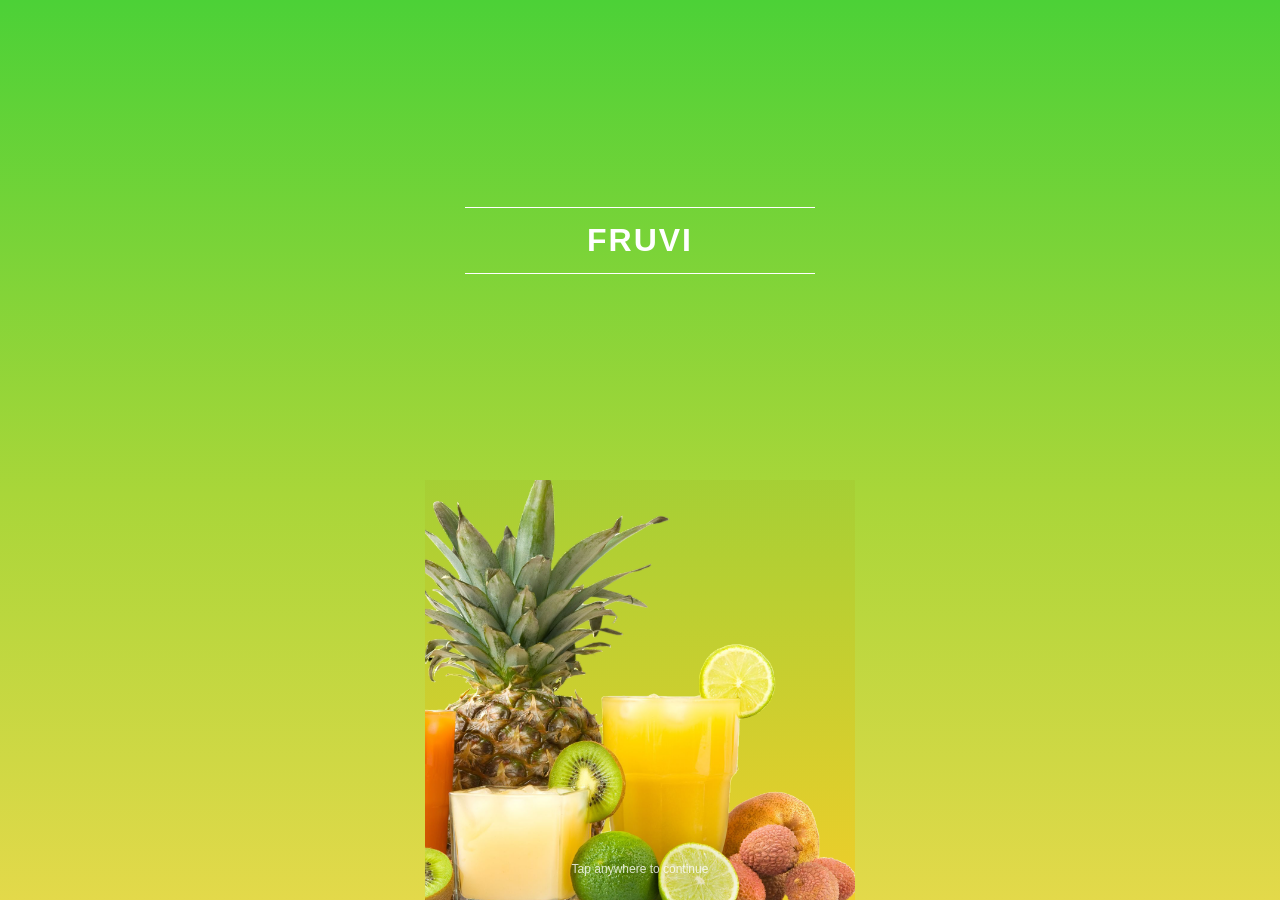
<file: index.html>
<!DOCTYPE html>
<html lang="en">
<head>
<meta charset="UTF-8">
<meta name="viewport" content="width=device-width, initial-scale=1.0">
<title>Fruvi</title>
<link rel="stylesheet" href="style.css">
</head>
<body>

<div class="splash-page" onclick="goToHome()">
  <div class="splash-logo-wrap">
    <div class="logo-line"></div>
    <div class="logo-text">FRUVI</div>
    <div class="logo-line"></div>
  </div>

  <img src="assets/fruit-strip.png" alt="Fresh fruits and juices" class="splash-fruit-strip">

  <div class="tap-hint">Tap anywhere to continue</div>
</div>

<script src="script.js"></script>
</body>
</html>
</file>
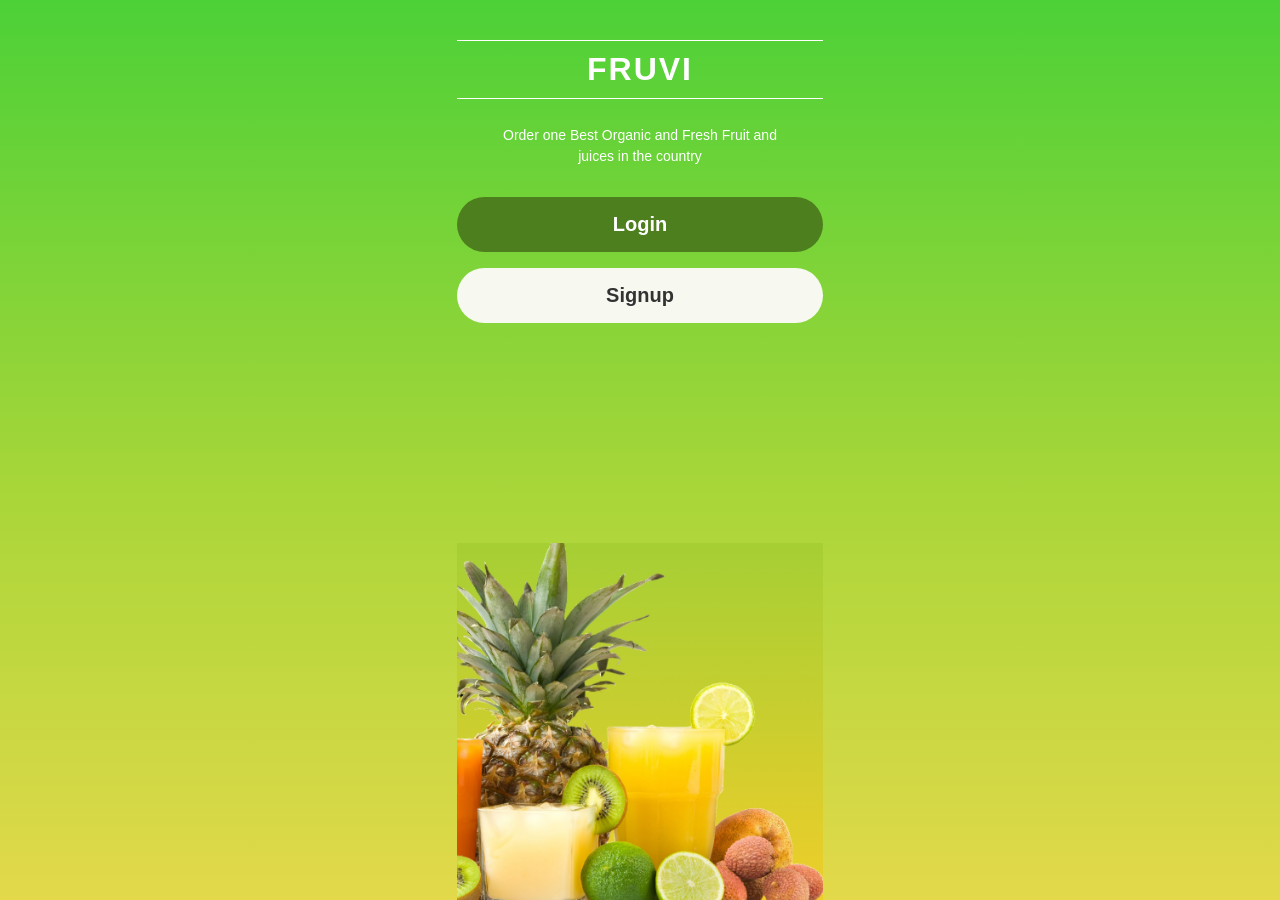
<file: home.html>
<!DOCTYPE html>
<html lang="en">
<head>
<meta charset="UTF-8">
<meta name="viewport" content="width=device-width, initial-scale=1.0">
<title>Fruvi - Home</title>
<link rel="stylesheet" href="style.css">
</head>
<body>

<div class="home-page">
  <div class="home-logo-wrap">
    <div class="logo-line"></div>
    <div class="logo-text">FRUVI</div>
    <div class="logo-line"></div>
  </div>

  <p class="home-tagline">Order one Best Organic and Fresh Fruit and juices in the country</p>

  <div class="home-buttons">
    <a href="login.html" class="btn-pill btn-login-home">Login</a>
    <a href="signup.html" class="btn-pill btn-signup-home">Signup</a>
  </div>

  <img src="assets/fruit-strip.png" alt="Fresh fruits and juices" class="home-fruit-strip">
</div>

<script src="script.js"></script>
</body>
</html>
</file>
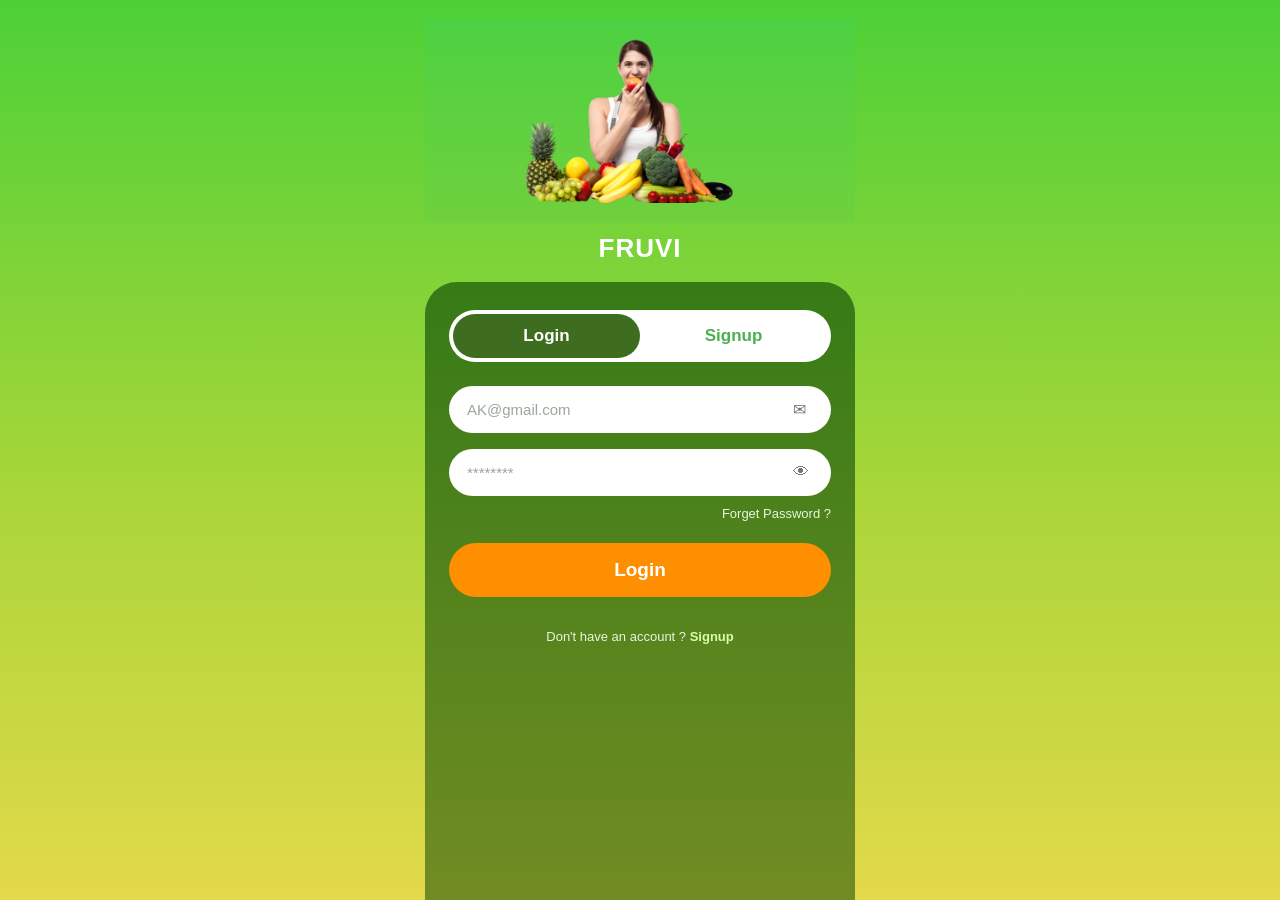
<file: login.html>
<!DOCTYPE html>
<html lang="en">
<head>
<meta charset="UTF-8">
<meta name="viewport" content="width=device-width, initial-scale=1.0">
<title>Fruvi - Login</title>
<link rel="stylesheet" href="style.css">
</head>
<body>

<div class="auth-page">
  <img src="assets/model.png" alt="Fruvi" class="auth-model">
  <div class="auth-logo">FRUVI</div>

  <div class="auth-panel">
    <div class="tab-toggle">
      <a href="login.html" class="active">Login</a>
      <a href="signup.html">Signup</a>
    </div>

    <form id="loginForm" class="auth-form" novalidate>
      <div class="field">
        <input type="email" id="loginEmail" placeholder="AK@gmail.com">
        <span class="icon">&#9993;</span>
      </div>
      <div class="field-error" id="loginEmailError">Please enter a valid email</div>

      <div class="field">
        <input type="password" id="loginPassword" placeholder="********">
        <span class="icon clickable" id="loginEyeIcon" onclick="togglePassword('loginPassword', this)">&#128065;</span>
      </div>
      <div class="field-error" id="loginPasswordError">Password must be at least 6 characters</div>

      <a href="#" class="forgot-link">Forget Password ?</a>

      <button type="submit" class="submit-btn">Login</button>

      <div class="switch-text">Don't have an account ? <a href="signup.html">Signup</a></div>
    </form>
  </div>
</div>

<script src="script.js"></script>
</body>
</html>
</file>
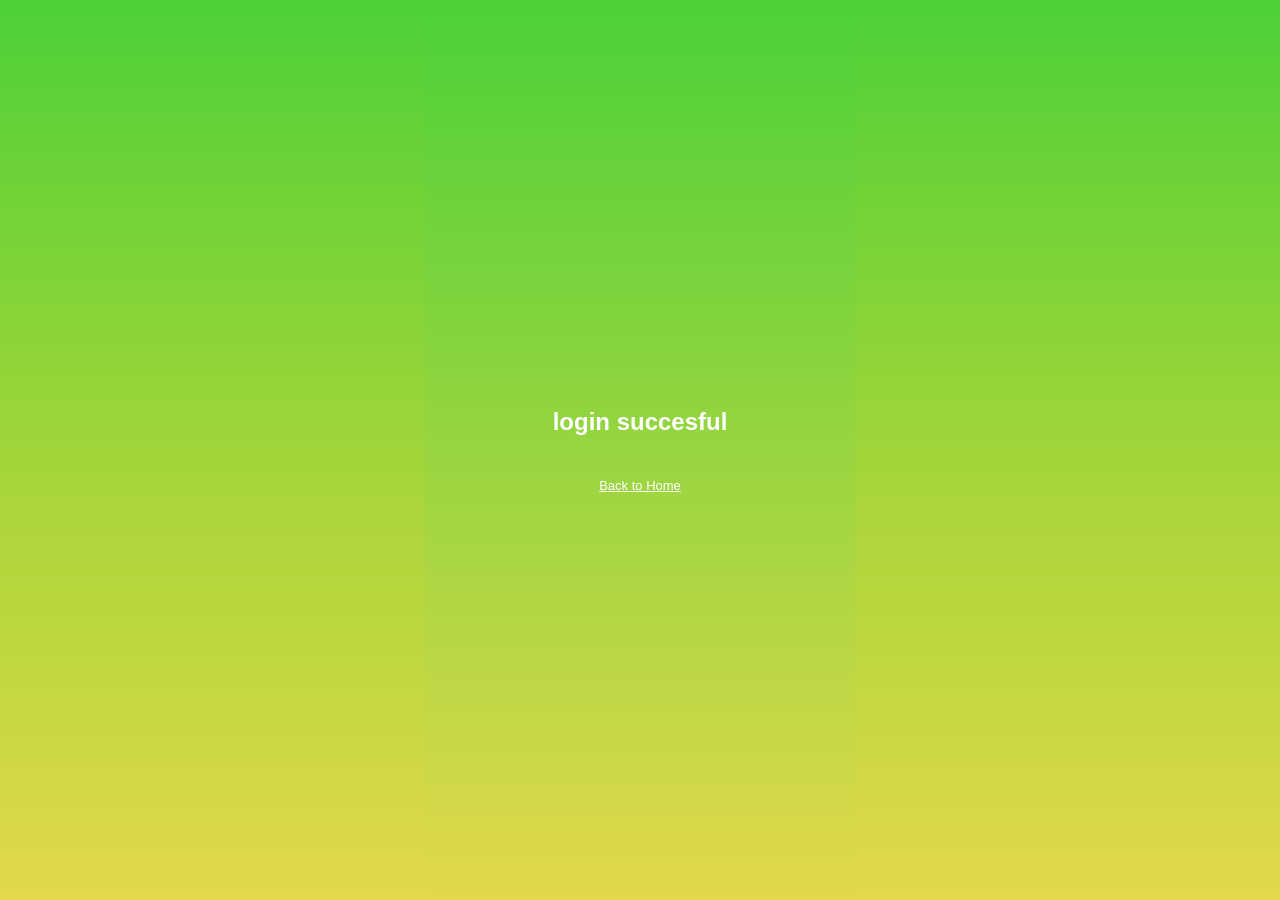
<file: loginsuccess.html>
<!DOCTYPE html>
<html lang="en">
<head>
<meta charset="UTF-8">
<meta name="viewport" content="width=device-width, initial-scale=1.0">
<title>Fruvi - Login Successful</title>
<link rel="stylesheet" href="style.css">
</head>
<body>

<div class="result-page">
  <div class="result-title">login succesful</div>
  <a href="home.html" class="back-home-link">Back to Home</a>
</div>

<script src="script.js"></script>
</body>
</html>
</file>
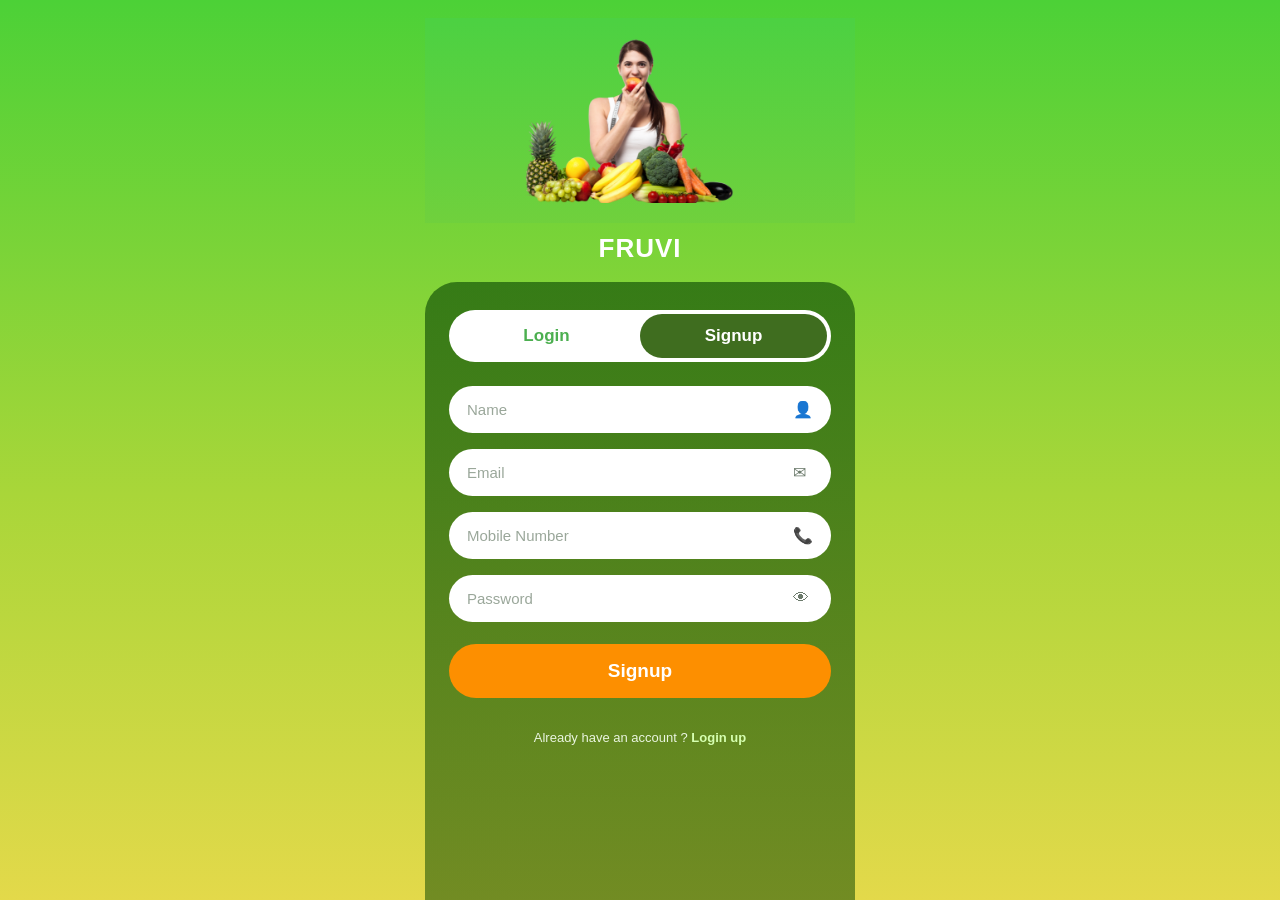
<file: signup.html>
<!DOCTYPE html>
<html lang="en">
<head>
<meta charset="UTF-8">
<meta name="viewport" content="width=device-width, initial-scale=1.0">
<title>Fruvi - Signup</title>
<link rel="stylesheet" href="style.css">
</head>
<body>

<div class="auth-page">
  <img src="assets/model.png" alt="Fruvi" class="auth-model">
  <div class="auth-logo">FRUVI</div>

  <div class="auth-panel">
    <div class="tab-toggle">
      <a href="login.html">Login</a>
      <a href="signup.html" class="active">Signup</a>
    </div>

    <form id="signupForm" class="auth-form" novalidate>
      <div class="field">
        <input type="text" id="signupName" placeholder="Name">
        <span class="icon">&#128100;</span>
      </div>
      <div class="field-error" id="signupNameError">Please enter your name</div>

      <div class="field">
        <input type="email" id="signupEmail" placeholder="Email">
        <span class="icon">&#9993;</span>
      </div>
      <div class="field-error" id="signupEmailError">Please enter a valid email</div>

      <div class="field">
        <input type="tel" id="signupMobile" placeholder="Mobile Number">
        <span class="icon">&#128222;</span>
      </div>
      <div class="field-error" id="signupMobileError">Please enter a valid 10-digit number</div>

      <div class="field">
        <input type="password" id="signupPassword" placeholder="Password">
        <span class="icon clickable" id="signupEyeIcon" onclick="togglePassword('signupPassword', this)">&#128065;</span>
      </div>
      <div class="field-error" id="signupPasswordError">Password must be at least 6 characters</div>

      <button type="submit" class="submit-btn">Signup</button>

      <div class="switch-text">Already have an account ? <a href="login.html">Login up</a></div>
    </form>
  </div>
</div>

<script src="script.js"></script>
</body>
</html>
</file>
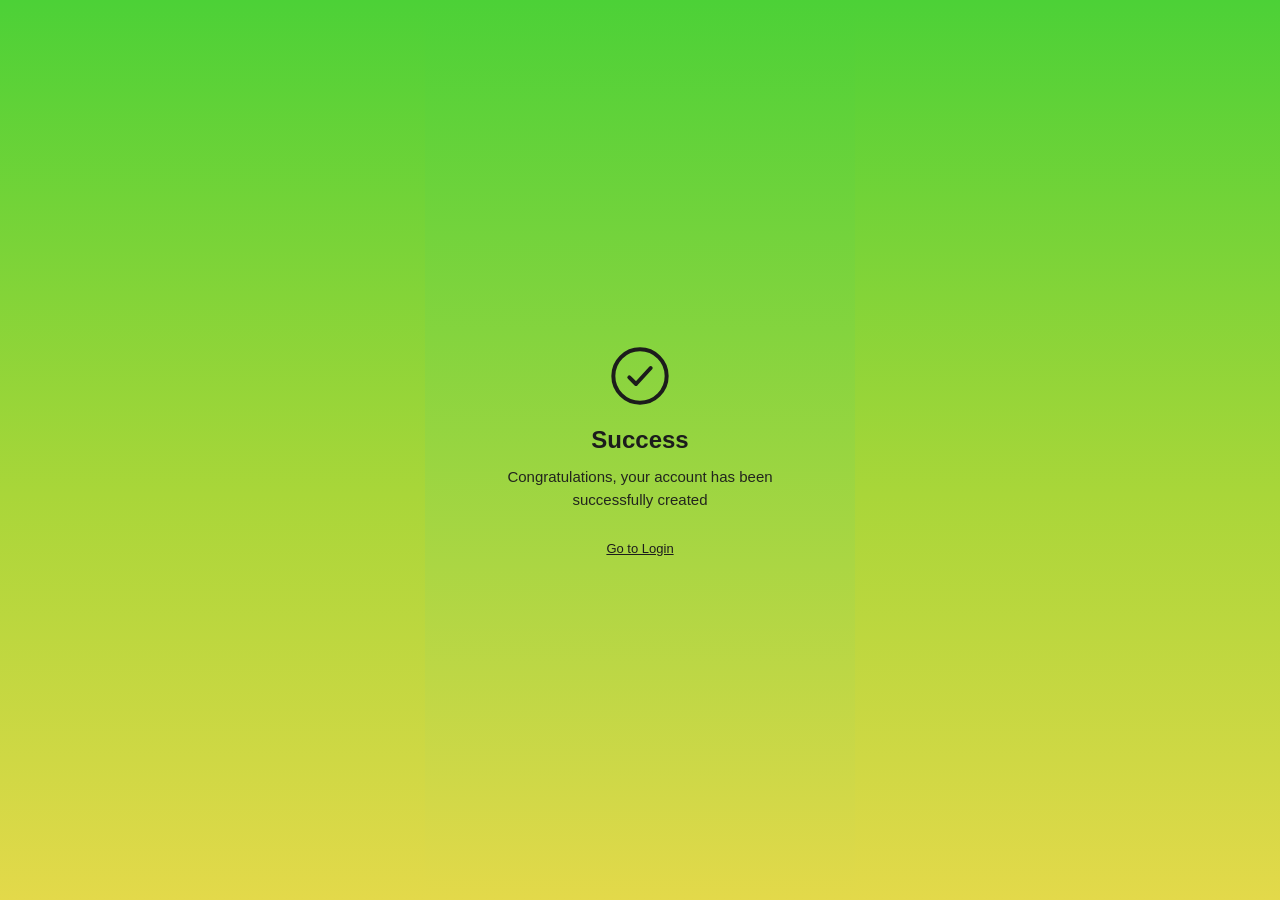
<file: signupsuccess.html>
<!DOCTYPE html>
<html lang="en">
<head>
<meta charset="UTF-8">
<meta name="viewport" content="width=device-width, initial-scale=1.0">
<title>Fruvi - Signup Successful</title>
<link rel="stylesheet" href="style.css">
</head>
<body>

<div class="result-page dark">
  <svg class="result-icon" viewBox="0 0 24 24" fill="none" xmlns="http://www.w3.org/2000/svg">
    <circle cx="12" cy="12" r="10" stroke="#1c1c1c" stroke-width="1.5"/>
    <path d="M8 12.5L10.5 15L16 9" stroke="#1c1c1c" stroke-width="1.5" stroke-linecap="round" stroke-linejoin="round"/>
  </svg>
  <div class="result-title">Success</div>
  <p class="result-subtitle">Congratulations, your account has been successfully created</p>
  <a href="login.html" class="back-home-link" style="color:#1c1c1c;">Go to Login</a>
</div>

<script src="script.js"></script>
</body>
</html>
</file>
<file: style.css>
/* ===== FRUVI - shared styles ===== */

* {
  margin: 0;
  padding: 0;
  box-sizing: border-box;
  font-family: 'Segoe UI', Arial, sans-serif;
}

html, body {
  height: 100%;
}

body {
  min-height: 100vh;
  width: 100%;
  max-width: 430px;
  margin: 0 auto;
  background: linear-gradient(180deg, #4CD137 0%, #A9D639 55%, #E3D94A 100%);
  overflow-x: hidden;
  position: relative;
}

/* ===== Page 1 - Splash (index.html) ===== */

.splash-page {
  height: 100vh;
  display: flex;
  flex-direction: column;
  cursor: pointer;
}

.splash-logo-wrap {
  flex: 1;
  display: flex;
  flex-direction: column;
  align-items: center;
  justify-content: center;
  gap: 14px;
  padding: 0 40px;
}

.logo-line {
  width: 100%;
  height: 1px;
  background: #ffffff;
}

.logo-text {
  color: #ffffff;
  font-size: 32px;
  font-weight: 800;
  letter-spacing: 2px;
}

.splash-fruit-strip {
  width: 100%;
  display: block;
}

.tap-hint {
  position: absolute;
  bottom: 24px;
  left: 0;
  right: 0;
  text-align: center;
  color: #ffffff;
  font-size: 12px;
  opacity: 0.8;
  animation: pulse 1.6s ease-in-out infinite;
}

@keyframes pulse {
  0%, 100% { opacity: 0.4; }
  50% { opacity: 0.9; }
}

/* ===== Page 2 - Home (home.html) ===== */

.home-page {
  min-height: 100vh;
  display: flex;
  flex-direction: column;
  align-items: center;
  padding: 40px 32px 0;
}

.home-logo-wrap {
  display: flex;
  flex-direction: column;
  align-items: center;
  gap: 10px;
  width: 100%;
}

.home-tagline {
  color: #ffffff;
  text-align: center;
  font-size: 14px;
  line-height: 1.5;
  margin-top: 26px;
  max-width: 300px;
}

.home-buttons {
  width: 100%;
  display: flex;
  flex-direction: column;
  gap: 16px;
  margin-top: 30px;
}

.btn-pill {
  width: 100%;
  padding: 16px;
  border-radius: 40px;
  border: none;
  font-size: 20px;
  font-weight: 600;
  cursor: pointer;
  text-align: center;
  text-decoration: none;
  display: block;
}

.btn-login-home {
  background: #4E7F1E;
  color: #ffffff;
}

.btn-signup-home {
  background: #F7F9F1;
  color: #333333;
}

.home-fruit-strip {
  width: 100%;
  margin-top: auto;
  display: block;
}

/* ===== Page 3 / 4 - Login & Signup (login.html / signup.html) ===== */

.auth-page {
  min-height: 100vh;
  display: flex;
  flex-direction: column;
  align-items: center;
  position: relative;
}

.auth-model {
  width: 100%;
  display: block;
  margin-top: 18px;
}

.auth-logo {
  color: #ffffff;
  font-size: 26px;
  font-weight: 800;
  letter-spacing: 1px;
  margin: 10px 0 18px;
}

.auth-panel {
  width: 100%;
  flex: 1;
  background: linear-gradient(180deg, rgba(45, 90, 10, 0.72), rgba(70, 110, 20, 0.72)),
              linear-gradient(180deg, #4CD137 0%, #E3D94A 100%);
  border-radius: 32px 32px 0 0;
  padding: 28px 24px 40px;
  display: flex;
  flex-direction: column;
  align-items: center;
}

/* Tab toggle */
.tab-toggle {
  width: 100%;
  display: flex;
  background: #ffffff;
  border-radius: 30px;
  padding: 4px;
  margin-bottom: 24px;
}

.tab-toggle a {
  flex: 1;
  text-align: center;
  padding: 12px 0;
  border-radius: 26px;
  font-size: 17px;
  font-weight: 600;
  text-decoration: none;
  color: #4CAF50;
  transition: background 0.2s, color 0.2s;
}

.tab-toggle a.active {
  background: #3F6D1F;
  color: #ffffff;
}

/* Form */
.auth-form {
  width: 100%;
  display: flex;
  flex-direction: column;
  gap: 16px;
}

.field {
  position: relative;
  width: 100%;
}

.field input {
  width: 100%;
  padding: 15px 46px 15px 18px;
  border: none;
  border-radius: 30px;
  font-size: 15px;
  outline: none;
  background: #ffffff;
  color: #333333;
}

.field input::placeholder {
  color: #9AA79A;
  font-size: 15px;
}

.field .icon {
  position: absolute;
  right: 18px;
  top: 50%;
  transform: translateY(-50%);
  width: 20px;
  height: 20px;
  color: #6b7a6b;
  pointer-events: none;
}

.field .icon.clickable {
  pointer-events: auto;
  cursor: pointer;
}

.field-error {
  color: #ffe4b8;
  background: rgba(0, 0, 0, 0.25);
  font-size: 12px;
  padding: 6px 12px;
  border-radius: 10px;
  display: none;
}

.forgot-link {
  align-self: flex-end;
  color: #eaf5e0;
  font-size: 13px;
  text-decoration: none;
  margin-top: -6px;
}

.forgot-link:hover {
  text-decoration: underline;
}

.submit-btn {
  width: 100%;
  padding: 16px;
  margin-top: 6px;
  border: none;
  border-radius: 30px;
  background: #FD8F00;
  color: #ffffff;
  font-size: 19px;
  font-weight: 700;
  cursor: pointer;
}

.submit-btn:hover {
  background: #e58200;
}

.switch-text {
  margin-top: 16px;
  color: #eaf5e0;
  font-size: 13px;
  text-align: center;
}

.switch-text a {
  color: #d6ffb0;
  font-weight: 700;
  text-decoration: none;
}

.switch-text a:hover {
  text-decoration: underline;
}

/* ===== Page 5 / 6 - Success screens ===== */

.result-page {
  min-height: 100vh;
  display: flex;
  flex-direction: column;
  align-items: center;
  justify-content: center;
  text-align: center;
  padding: 0 40px;
  background: linear-gradient(180deg, #4CD137 0%, #E3D94A 100%);
}

.result-icon {
  width: 64px;
  height: 64px;
  margin-bottom: 18px;
}

.result-title {
  color: #ffffff;
  font-size: 24px;
  font-weight: 800;
  margin-bottom: 12px;
}

.result-subtitle {
  color: #ffffff;
  font-size: 15px;
  line-height: 1.5;
  opacity: 0.95;
}

.result-page.dark .result-title,
.result-page.dark .result-subtitle {
  color: #1c1c1c;
}

.back-home-link {
  margin-top: 30px;
  color: #ffffff;
  font-size: 13px;
  text-decoration: underline;
}
</file>
